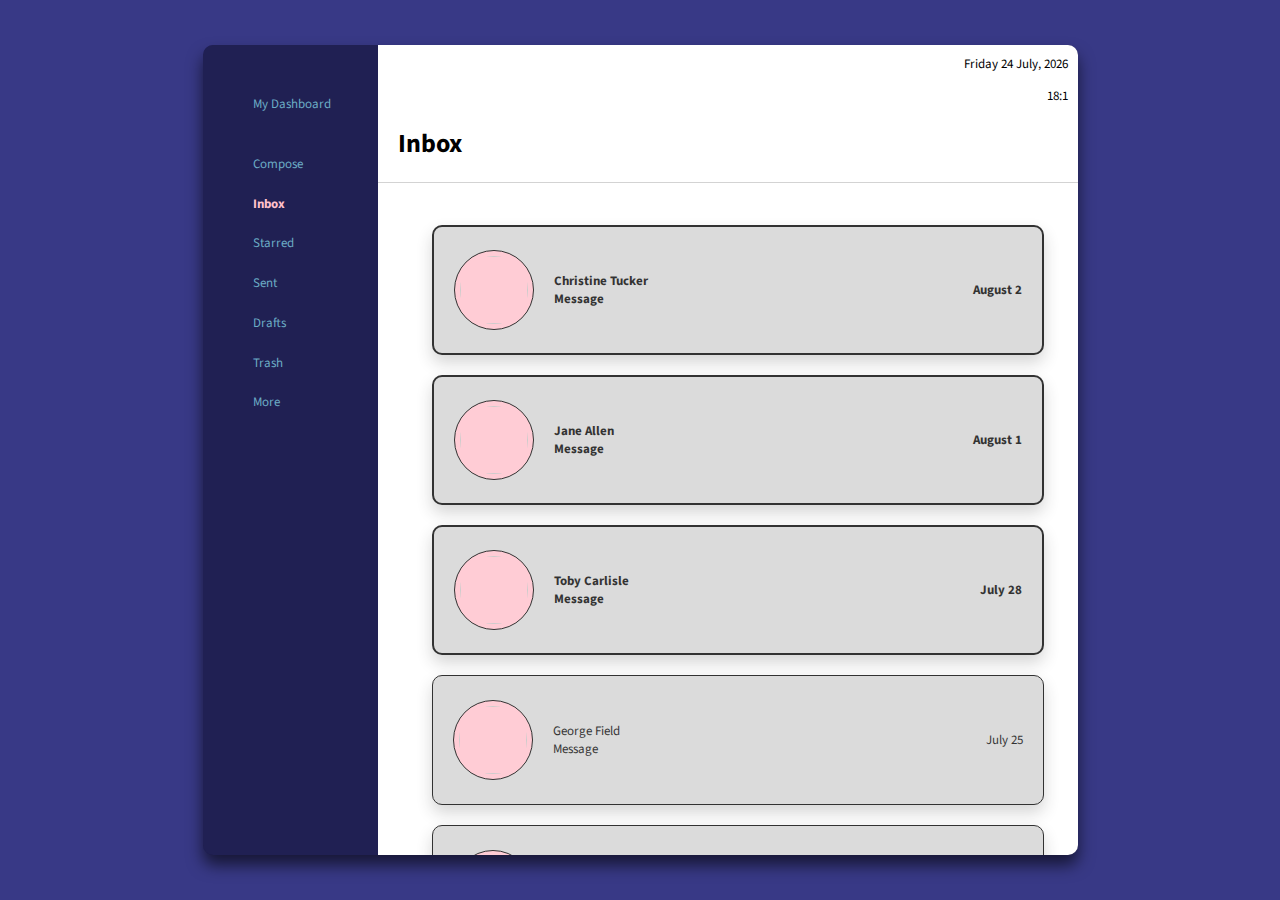
<file: slider/inbox.html>
<!DOCTYPE html>
<html lang="en">
<head>
    
  <link rel="preconnect" href="https://fonts.gstatic.com">
  <link href="https://fonts.googleapis.com/css2?family=Source+Sans+Pro:wght@200&display=swap" rel="stylesheet"> 
  <link rel="stylesheet" href="https://use.fontawesome.com/releases/v5.8.1/css/all.css" integrity="sha384-50oBUHEmvpQ+1lW4y57PTFmhCaXp0ML5d60M1M7uH2+nqUivzIebhndOJK28anvf" crossorigin="anonymous">
  <meta name="viewport" content="width=device-width, initial-scale=1">
    <link rel="stylesheet" href="inbox.css">
    <script defer src="inbox.js" defer></script>
    <meta name="viewport" content="width=device-width, initial-scale=1">
</head>
<body>
  <div class="dashboard">
    <div class="dashboard-side">
    <nav class="side-nav">
      <div class="logo">My Dashboard</div>
      <ul>
        <li class="nav-link">Compose</li>
        <li class="nav-link active">Inbox</li>
        <li class="nav-link">Starred</li>
        <li class="nav-link">Sent</li>
        <li class="nav-link">Drafts</li>
        <li class="nav-link">Trash</li>
        <li class="nav-link">More</li>
      </ul>
    </nav>
    </div>
    <div class="dashboard-container">
      <div class="top-nav"> 
        <p><span id="date"></span></p>
         <p><span id="time">11:32</span></p>
      </div>
      <div class="dashboard-body">
        <div class="compose-body section">
          <div class="heading">
            <h1>Compose</h1>
          </div>
          <div class="compose-message">
            <div class="message-line">
            <label>To: </label><input type="email"></div>
            <div class="message-line">
            <label>Subject: </label><input type="text"></div>
            <textarea placeholder="Write your message here..."></textarea>
            <button class="button">Send</button>
          </div>
        </div>
        <div class="inbox-body section">
        <div class="heading">
          <h1>Inbox</h1>
        </div>
        <div class="inbox">
          <ul>
            <li>
              <div class="email unread">
              <div class="email-left">
                <img>
                <div class="email-subject">
                <p>Christine Tucker</p>
                <p>Message</p>
                </div>
              </div>
                <div class="star">
                  <i class="far fa-star"></i>
                  <p>August 2</p>
                  </div>
            </div>
            </li>
            <li>
              <div class="email unread">
              <div class="email-left">
                <img>
                <div class="email-subject">
                <p>Jane Allen</p>
                <p>Message</p>
                </div>
              </div>
              <div class="star">
                  <i class="far fa-star"></i>
                <p>August 1</p>
                  
                </div>
            </div>
            </li>
            <li>
              <div class="email unread">
              <div class="email-left">
                <img>
                <div class="email-subject">
                <p>Toby Carlisle</p>
                <p>Message</p>
                </div>
              </div>
              <div class="star">
                  <i class="far fa-star"></i>
                <p>July 28</p></div>
            </div>
            </li>
            <li>
              <div class="email">
              <div class="email-left">
                <img>
                <div class="email-subject">
                <p>George Field</p>
                <p>Message</p>
                </div>
              </div>
              <div class="star">
                  <i class="far fa-star"></i>
                <p>July 25</p></div>
            </div>
            </li>
            <li>
              <div class="email">
              <div class="email-left">
                <img>
                <div class="email-subject">
                <p>Casey Jones</p>
                <p>Message</p>
                </div>
              </div>
              <div class="star">
                  <i class="far fa-star"></i>
                <p>July 20</p></div>
            </div>
            </li>
            <li>
              <div class="email">
              <div class="email-left">
                <img>
                <div class="email-subject">
                <p>Maria Sans</p>
                <p>Message</p>
                </div>
              </div>
              <div class="star">
                  <i class="far fa-star"></i>
                <p>July 17</p></div>
            </div>
            </li>
            <li>
              <div class="email">
              <div class="email-left">
                <img>
                <div class="email-subject">
                <p>Daisy Ransome</p>
                <p>Message</p>
                </div>
              </div>
              <div class="star">
                  <i class="far fa-star"></i>
                <p>July 1</p></div>
            </div>
            </li>
            <li>
              <div class="email">
              <div class="email-left">
                <img>
                <div class="email-subject">
                <p>Hugo Michaels</p>
                <p>Message</p>
                </div>
              </div>
              <div class="star">
                  <i class="far fa-star"></i>
                <p>June 20</p></div>
            </div>
            </li>
            <li>
              <div class="email">
              <div class="email-left">
                <img>
                <div class="email-subject">
                <p>Laura Curtis</p>
                <p>Message</p>
                </div>
              </div>
              <div class="star">
                  <i class="far fa-star"></i>
                <p>June 15</p></div>
            </div>
            </li>
             <li>
              <div class="email">
              <div class="email-left">
                <img>
                <div class="email-subject">
                <p>Clive O'Connor</p>
                <p>Message</p>
                </div>
              </div>
              <div class="star">
                  <i class="far fa-star"></i>
                <p>June 1</p></div>
            </div>
            </li>
          </ul>
        </div>
      </div>
        <div class="chat-body section">
        <div class="heading">
          <h1>Private Chat</h1>
        </div>
        <div class="">
            <div class="private-chat">
      <ul>
        <li>
          <div>
            
            <p>Lorem ipsum dolor sit amet, consectetuer adipiscing elit, sed diam nonummy nibh euismod tincidunt ut laoreet dolore magna aliquam erat volutpat. Ut wisi enim ad minim veniam, quis nostrud exerci tation ullamcorper suscipit lobortis nisl ut aliquip ex ea commodo consequat. 
  </p>
            <time>August 2</time>
          </div>
        </li>
        <li>
          <div>
         
            <p>Lorem ipsum dolor sit amet, consectetuer adipiscing elit, sed diam nonummy nibh euismod tincidunt ut laoreet dolore magna aliquam erat volutpat. Ut wisi enim ad minim veniam, quis nostrud exerci tation ullamcorper suscipit lobortis nisl ut aliquip ex ea commodo consequat. 
  </p>
            <time>August 2</time>
          </div>
        </li>
        <li>
          <div>
            <p>Lorem ipsum dolor sit amet, consectetuer adipiscing elit, sed diam nonummy nibh euismod tincidunt ut laoreet dolore magna aliquam erat volutpat. Ut wisi enim ad minim veniam, quis nostrud exerci tation ullamcorper suscipit lobortis nisl ut aliquip ex ea commodo consequat. 
  </p>
            <time>August 2</time>
          </div>
        </li>
        <li>
          <div>
            <p>Lorem ipsum dolor sit amet, consectetuer adipiscing elit, sed diam nonummy nibh euismod tincidunt ut laoreet dolore magna aliquam erat volutpat. Ut wisi enim ad minim veniam, quis nostrud exerci tation ullamcorper suscipit lobortis nisl ut aliquip ex ea commodo consequat. 
  </p>
            <time>August 2</time>
          </div>
        </li>
        <li>
          <div>
            <p>Lorem ipsum dolor sit amet, consectetuer adipiscing elit, sed diam nonummy nibh euismod tincidunt ut laoreet dolore magna aliquam erat volutpat. Ut wisi enim ad minim veniam, quis nostrud exerci tation ullamcorper suscipit lobortis nisl ut aliquip ex ea commodo consequat. 
  </p>
            <time>August 2</time>
          </div>
        </li>
        <li>
          <div>
            <p>Lorem ipsum dolor sit amet, consectetuer adipiscing elit, sed diam nonummy nibh euismod tincidunt ut laoreet dolore magna aliquam erat volutpat. Ut wisi enim ad minim veniam, quis nostrud exerci tation ullamcorper suscipit lobortis nisl ut aliquip ex ea commodo consequat. 
  </p>
            <time>August 2</time>
          </div>
        </li>
       
      </ul>
      
    </div>
        </div>
      </div>
        <div class="starred-body section">
        <div class="heading">
          <h1>Starred</h1>
        </div>
        <div class="inbox">
          <ul>
            <li>
              <div class="email unread">
              <div class="email-left">
                <img>
                <div class="email-subject">
                <p>Christine Tucker</p>
                <p>Message</p>
                </div>
              </div>
              <div class="star">
                  <i class="fas fa-star"></i>
                <p>August 2</p>
                </div>
            </div>
            </li>
            
          </ul>
        </div>
      </div>
        <div class="sent-body section">
        <div class="heading">
          <h1>Sent</h1>
        </div>
        <div class="inbox">
          <ul>
            
            <li>
              <div class="email">
              <div class="email-left">
                <img>
                <div class="email-subject">
                <p>George Field</p>
                <p>Message</p>
                </div>
              </div>
              <div>July 25</div>
            </div>
            </li>
            <li>
              <div class="email">
              <div class="email-left">
                <img>
                <div class="email-subject">
                <p>Casey Jones</p>
                <p>Message</p>
                </div>
              </div>
              <div>July 20</div>
            </div>
            </li>
            <li>
              <div class="email">
              <div class="email-left">
                <img>
                <div class="email-subject">
                <p>Maria Sans</p>
                <p>Message</p>
                </div>
              </div>
              <div>July 17</div>
            </div>
            </li>
            <li>
              <div class="email">
              <div class="email-left">
                <img>
                <div class="email-subject">
                <p>Daisy Ransome</p>
                <p>Message</p>
                </div>
              </div>
              <div>July 1</div>
            </div>
            </li>
           
             <li>
              <div class="email">
              <div class="email-left">
                <img>
                <div class="email-subject">
                <p>Clive O'Connor</p>
                <p>Message</p>
                </div>
              </div>
              <div>June 1</div>
            </div>
            </li>
          </ul>
        </div>
      </div>
        <div class="drafts-body section">
        <div class="heading">
          <h1>Drafts</h1>
        </div>
        <div class="inbox">
          <ul>
            <li>
              <div class="email">
              <div class="email-left">
                <img>
                <div class="email-subject">
                <p>Grace Hannah</p>
                <p>Message</p>
                </div>
              </div>
              <div>June 15</div>
            </div>
            </li>
             <li>
              <div class="email">
              <div class="email-left">
                <img>
                <div class="email-subject">
                <p>Clive O'Connor</p>
                <p>Message</p>
                </div>
              </div>
              <div>June 1</div>
            </div>
            </li>
          </ul>
        </div>
      </div>
        <div class="trash-body section">
        <div class="heading">
          <h1>Trash</h1>
        </div>
        <div class="inbox">
          <p>This folder is empty</p>
        </div>
      </div>
      </div>
    </div>
  </div>
  
  <script src="https://code.jquery.com/jquery-3.4.1.slim.min.js" integrity="sha384-J6qa4849blE2+poT4WnyKhv5vZF5SrPo0iEjwBvKU7imGFAV0wwj1yYfoRSJoZ+n" crossorigin="anonymous"></script>
</body>
</html>
</file>
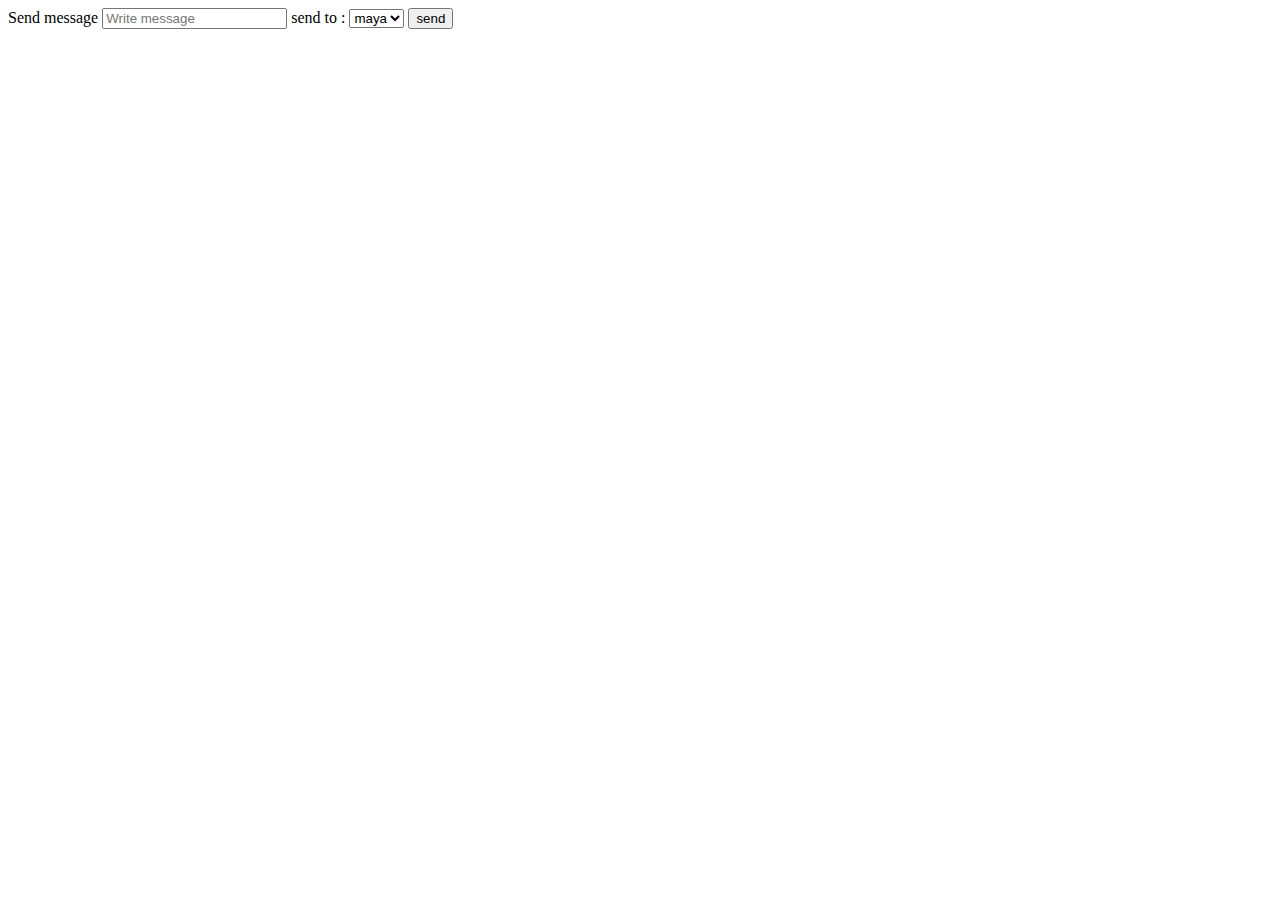
<file: templates/msg.html>
<!DOCTYPE html>
<html lang="en">
<head>
    <meta charset="UTF-8">
    <meta http-equiv="X-UA-Compatible" content="IE=edge">
    <meta name="viewport" content="width=device-width, initial-scale=1.0">
    <title>Document</title>
</head>
<body>

    <form action="/msg" method="post" >
        <label for="msg" >Send message</label>
        <input type="text" name="msg" id="msg" placeholder="Write message">
        <label for="cars">send to :</label>
        <select name="receiver" id="receiver">
            <option value="maya">maya</option>
        </select>

        <button type="submit"> send </button>
    </form>
    
</body>
</html>
</file>
<file: slider/inbox.css>
* {
  margin: 0;
  padding: 0;
  box-sizing: border-box;
}

body {
  background-color: #383986;
  font-size: 13px;
  padding: 0;
  margin: 0;
  font-family: "Source Sans Pro";
}

li {
  list-style: none;
}

.dashboard {
  width: 875px;
  height: 90vh;
  position: absolute;
  background-color: #1c1948;
  margin: 5vh auto;
  left: 0; right: 0;
  border-radius: 10px;
  overflow:hidden;
  box-shadow:0px 10px 16px 0px rgba(0,0,0,0.6);
}

.dashboard-side {
  width: 20%;
  height: 100%;
  background:rgba(42,50,113, .28);
  color: #6cacc5;
  padding: 30px 0 0 50px;
}

.logo {
  margin: 20px auto;
}

.side-nav ul{
  height: 300px;
  display: flex;
  flex-direction: column;
  justify-content: space-evenly;
  align-items: left;
}

.side-nav ul li {
  cursor: pointer;
}

li.active {
  font-weight: bold;
  color: pink;
}

.dashboard-container {
  width: 80%;
  height: 100%;
  background-color: white;
/*   border: 10px solid white; */
  position: absolute;
  z-index: 2000;
  top: 0;
  right: 0;
  overflow-y: auto;
}

.dashboard-body {
  padding: 20px 0 0 20px;
}

.top-nav {
  width: 100%;
  height: 50px;
  z-index: 100;
  margin-top: 10px;
  padding-right: 10px;
  background-color: white;
  text-align: right;
  display: flex;
  flex-direction: column;
  align-items: right;
  justify-content: space-between;
/*   position: fixed; */
}

.compose-body, .sent-body, .starred-body, .drafts-body, .trash-body, .chat-body {
  display: none;
}

.heading {
  height: 80px;
}

.heading::after {
  content: "";
  width: 100%;
  height: 1px;
  background-color: lightGray;
  position: absolute;
  margin: 20px auto 0;
  left: 0; right: 0;
}

/* Inbox Section */

.inbox {
  
}

.email {
  display: flex;
  flex-direction: row;
  justify-content: space-between;
  align-items: center;
  width: 90%;
  height: 130px;
  padding: 20px;
  border: 1px solid black;
  border-radius: 10px;
  margin: 20px auto;
  box-shadow:0px 8px 16px 0px rgba(0,0,0,0.2);
  background-color: lightGray;
  cursor: pointer;
  opacity: 0.8;
}

.email-left {
  display: flex;
  flex-direction: row;
  align-items: center;
}

.email img {
  width: 80px;
  height: 80px;
  border-radius: 50%;
  border: 1px solid black;
  background-color: pink;
  margin-right: 20px;
  padding: 5px;
}

.star {
  display: flex;
  flex-direction: column;
  justify-content: center;
  align-items: center;
}

i {
  font-size: 14px;
  color: black;
}

i:hover {
  color: #f73bf1;
}

.unread {
  font-weight: bold;
  border: 2px solid black;
}

.inbox li:hover {
  padding-bottom: 3px;
  
}

.inbox li .email:hover {
  box-shadow:0px 8px 16px 0px rgba(0,0,0,0.5);
  opacity: 1;
}

/* Compose Section */

.compose-message input {
  width: 90%;
  height: 50px;
  border: none;
  outline: none;
  background-color: transparent;
}

textarea {
  width: 100%;
  height: 300px;
  margin-top: 20px;
  border: none;
  outline: none;
  font-family: inherit;
  resize: none;
}

.message-line {
  width: 100%;
  height: 50px;
  display: flex;
  flex-direction: row;
  justify-content: space-between;
  align-items: center;
  border-bottom: 1px solid lightGray;
}

button {
  margin: 10px;
  right:0;
  position: fixed;
  bottom: 50px;
  padding: 10px 10px;
  width: 10px;
}
.btn {
  width: 15rem;
  height: 4rem;
  border-radius: 1rem;
  box-shadow: 0.3rem 0.3rem 0.6rem var(--greyLight-2), -0.2rem -0.2rem 0.5rem var(--white);
  justify-self: center;
  display: flex;
  align-items: center;
  justify-content: center;
  cursor: pointer;
  transition: 0.3s ease;
}
.btn__secondary {
  grid-column: 0.5;
  grid-row: 0.8333333333;
  color: var(--greyDark);
}
.btn__secondary:hover {
  color: var(--primary);
}
.btn__secondary:active {
  box-shadow: inset 0.2rem 0.2rem 0.5rem var(--greyLight-2), inset -0.2rem -0.2rem 0.5rem var(--white);
}
.btn p {
  font-size: 1.6rem;
}

/* Private Chat */

.private-chat ul {
  padding: 50px 0;
}

.private-chat ul li {
  position:relative;
  list-style-type: none;
  width: 4px;
  background-color: #f73bf1;
  margin: 0 auto;
  padding-top: 40px;
}

.private-chat ul li::after {
  background: #f73bf1;
  content: '';
  width: 15px;
  height: 15px;
  border-radius: 50%;
  position:absolute;
  left:50%;
  transform: translateX(-50%);
  bottom: 0;
  }

.private-chat ul li div{
  position: relative;
  width: 250px;
  padding: 15px;
  border-radius: 5px;
  bottom: 0;
  background: rgba(42,50,113, .28);
}

.private-chat ul li:nth-child(odd) div {
  left: 45px;
}

.private-chat ul li:nth-child(even) div {
  left: -295px;
}

.private-chat ul li div {
  visibility: hidden;
  opacity: 0;
  transition: all .5s ease-in-out;
}

.private-chat ul li:nth-child(odd) div {
  transform: translate3d(200px, 0, 0);
}

.private-chat ul li:nth-child(even) div {
  transform: translate3d(-200px, 0, 0);
}

.private-chat ul li.show div {
  transform: none;
  visibility: visible;
  opacity: 1;
}

.private-chat time {
  font-weight: bold;
  margin-top: 5px;
  display: block;
}

@media screen and (max-width: 900px) {
  .private-chat ul li div {
    width: 250px;
  }
  .private-chat ul li:nth-child(even) div {
    left: -289px;
    /*250+45-6*/
  }
}
</file>
